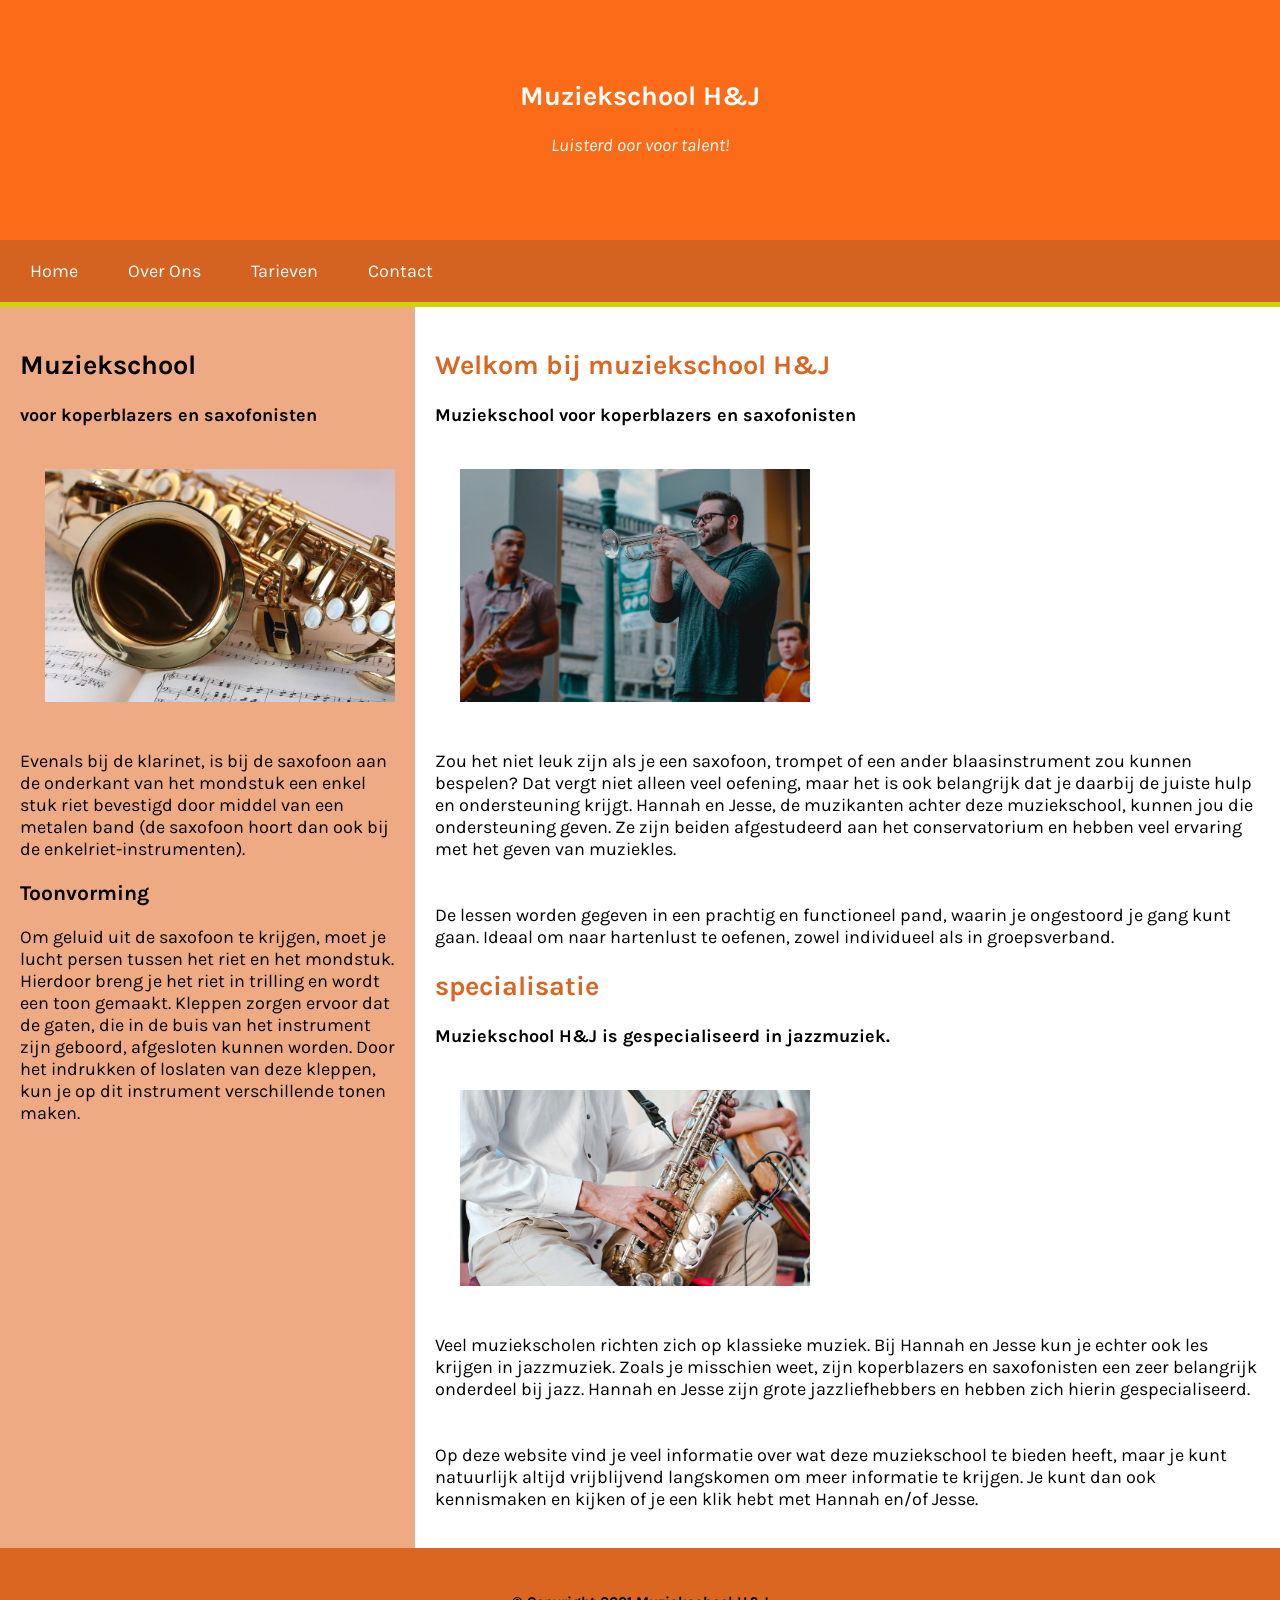
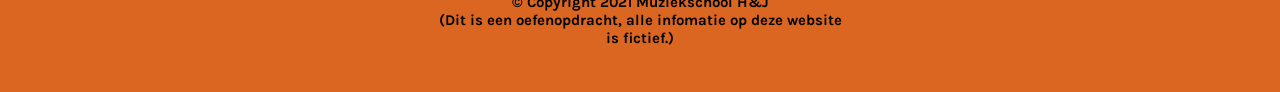
<file: index.html>
<!DOCTYPE html>
<html lang="nl">
    <head>
        <meta charset="utf-8">
        <meta name="viewport" content="width=device-width, initial-scale=1.0">
        <title>Muziekschool H&J</title>
        <link rel="stylesheet" type="text/css" href="test.css">
        <link rel="preconnect" href="https://fonts.googleapis.com">
        <link rel="preconnect" href="https://fonts.gstatic.com" crossorigin>
        <link href="https://fonts.googleapis.com/css2?family=Karla&family=Montserrat:wght@300;400;700&display=swap" rel="stylesheet">
    </head>
    <body>
        <header>
            <section><h1>Muziekschool H&J</h1></section>
            <p><em>Luisterd oor voor talent!</em></p>
        </header>
            <nav>
                <a href="index.html">Home</a>
                <a href="overons.html">Over Ons</a>
                <a href="tarieven.html">Tarieven</a>
                <a href="contact.html">Contact</a>
            </nav>
            <div class="content-container">
                <section id="inhoudeen">
                <h1>Muziekschool</h1>
                <p><strong>voor koperblazers en saxofonisten</strong></p> 
                <img src="foto/saxofoon.jpeg" alt="saxofoon" id="img1">
                <p>Evenals bij de klarinet, is bij de saxofoon aan de onderkant van het mondstuk een enkel stuk riet bevestigd door middel van een metalen band (de saxofoon hoort dan ook 
                    bij de enkelriet-instrumenten).</p>
                    <h3>Toonvorming</h3>
                    <p>Om geluid uit de saxofoon te krijgen, moet je lucht persen tussen het riet en het mondstuk. Hierdoor breng je het riet in trilling en wordt een 
                        toon gemaakt. Kleppen zorgen ervoor dat de gaten, die in de buis van het instrument zijn geboord, afgesloten kunnen worden. Door het indrukken of 
                        loslaten van deze kleppen, kun je op dit instrument verschillende tonen maken.</p>
                </section>
        
            <section id="inhoudtwee">
                <h1><strong>Welkom bij muziekschool H&J</strong></h1>
                <p><strong>Muziekschool voor koperblazers en saxofonisten</strong></p> 
                <img src="foto/trompet.jpeg" alt="trompet" id="img2">
                    <p>Zou het niet leuk zijn als je een saxofoon, trompet of een ander blaasinstrument zou kunnen bespelen? Dat vergt niet alleen veel oefening, maar het 
                        is ook belangrijk dat je daarbij de juiste hulp en ondersteuning krijgt. Hannah en Jesse, de muzikanten achter deze muziekschool, kunnen jou die 
                        ondersteuning geven. Ze zijn beiden afgestudeerd aan het conservatorium en hebben veel ervaring met het geven van muziekles.
                        <br><br><br>De lessen worden gegeven in een prachtig en functioneel pand, waarin je ongestoord je gang kunt gaan. Ideaal om naar hartenlust te oefenen, zowel
                        individueel als in groepsverband.</p>
                    <h1><strong>specialisatie</strong></h1>
                    <p><strong>Muziekschool H&J is gespecialiseerd in jazzmuziek.</strong></p> 
                    <img src="foto/saxofoon2.jpeg" alt="saxofoon2" id="img3">
                        <p>Veel muziekscholen richten zich op klassieke muziek. Bij Hannah en Jesse kun je echter ook les krijgen in jazzmuziek. Zoals je misschien weet, zijn 
                        koperblazers en saxofonisten een zeer belangrijk onderdeel bij jazz. Hannah en Jesse zijn grote jazzliefhebbers en hebben zich hierin gespecialiseerd.<br><br><br>Op deze website vind je veel informatie over wat deze muziekschool te bieden heeft, maar je kunt natuurlijk altijd vrijblijvend langskomen om meer informatie te krijgen. Je kunt dan ook kennismaken en kijken of je een klik hebt met Hannah en/of Jesse.</p>
            </section>
            </div>
            <footer>
                <h5>&copy; Copyright 2021 Muziekschool H&J <br>(Dit is een oefenopdracht, alle infomatie op deze website<br> is fictief.)</h5>
            </footer>
        </body>
    </html>
</file>
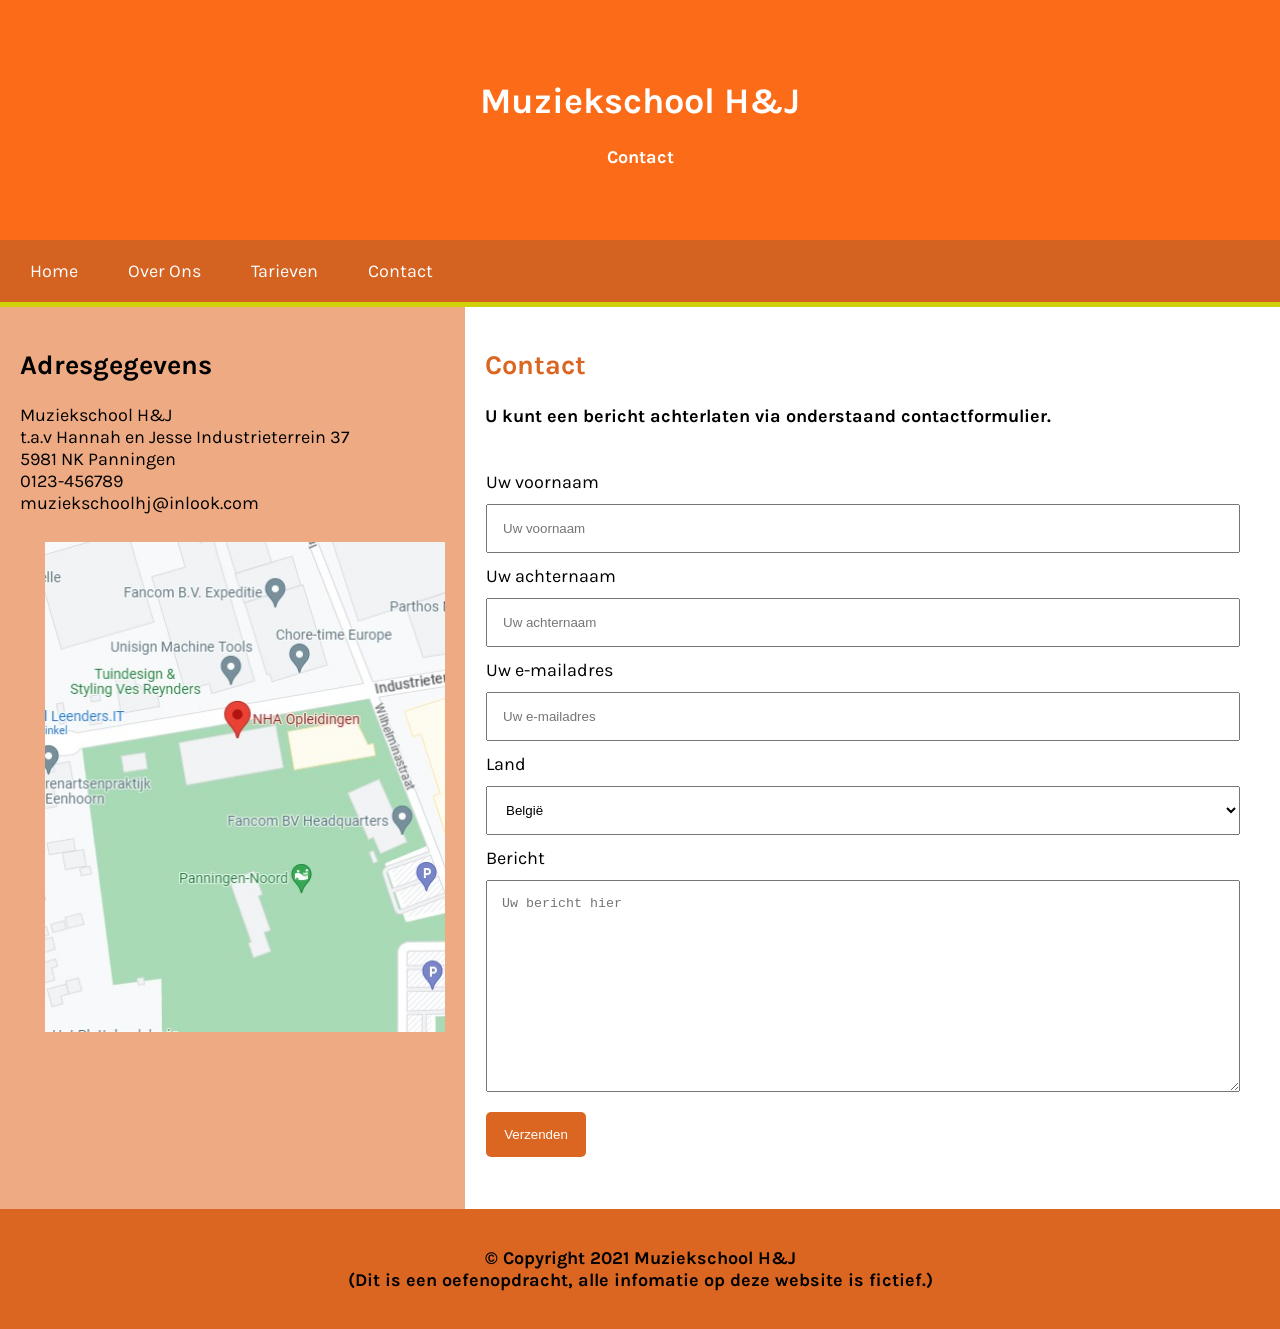
<file: contact.html>
<!DOCTYPE html>
<html lang="nl">
    <head>
        <meta charset="utf-8">
        <meta name="viewport" content="width=device-width, initial-scale=1.0">
        <title>Muziekschool H&J</title>
        <link rel="stylesheet" type="text/css" href="test.css">
        <link rel="preconnect" href="https://fonts.googleapis.com">
        <link rel="preconnect" href="https://fonts.gstatic.com" crossorigin>
        <link href="https://fonts.googleapis.com/css2?family=Karla&family=Montserrat:wght@300;400;700&display=swap" rel="stylesheet">
    </head>
    <body>
        <header>
            <h1>Muziekschool H&J</h1>
            <p><strong>Contact</strong></p>
        </header>
            <nav>
                <a href="index.html">Home</a>
                <a href="overons.html">Over Ons</a>
                <a href="tarieven.html">Tarieven</a>
                <a href="contact.html">Contact</a>
            </nav>
        <div class="content-container">
        <section id="inhoudeen">
            <h2>Adresgegevens</h2>
            <p>Muziekschool H&J
                <br>t.a.v Hannah en Jesse
                Industrieterrein 37
                <br>5981 NK Panningen
                <br>0123-456789
                <br>muziekschoolhj@inlook.com</p>
                <img class="brede-afbeelding" src="foto/map.jpeg" alt="map" id="imgvijf">
        </section>
    
        <section id="inhoudtwee">
            <h2>Contact</h2>
            <h4><strong>U kunt een bericht achterlaten via onderstaand contactformulier.</strong></h4>
            <form action="#" method="post">
                <label for="voornaam">Uw voornaam</label>
                <input type="text" id="voornaam" name="voornaam" required placeholder="Uw voornaam">
            
                <label for="achternaam">Uw achternaam</label>
                <input type="text" id="achternaam" name="achternaam" required placeholder="Uw achternaam">
            
                <label for="email">Uw e-mailadres</label>
                <input type="email" id="email" name="email" required placeholder="Uw e-mailadres">
            
                <label for="land">Land</label>
                <select id="land" name="land">
                  <option value="belgie">België</option>
                  <option value="nederland">Nederland</option>
                  <option value="frankrijk">Frankrijk</option>
                  <option value="duitsland">Duitsland</option>
                </select>
            
                <label for="bericht">Bericht</label>
                <textarea id="bericht" name="bericht" rows="4" cols="50" placeholder="Uw bericht hier"></textarea>
            
                <input type="submit" value="Verzenden">
              </form>
         </section>
        </div>
        <footer>
            <p><strong>&copy; Copyright 2021 Muziekschool H&J <br>(Dit is een oefenopdracht, alle infomatie op deze website is fictief.)</strong></p>
        </footer>
    </body>
</html>
</file>
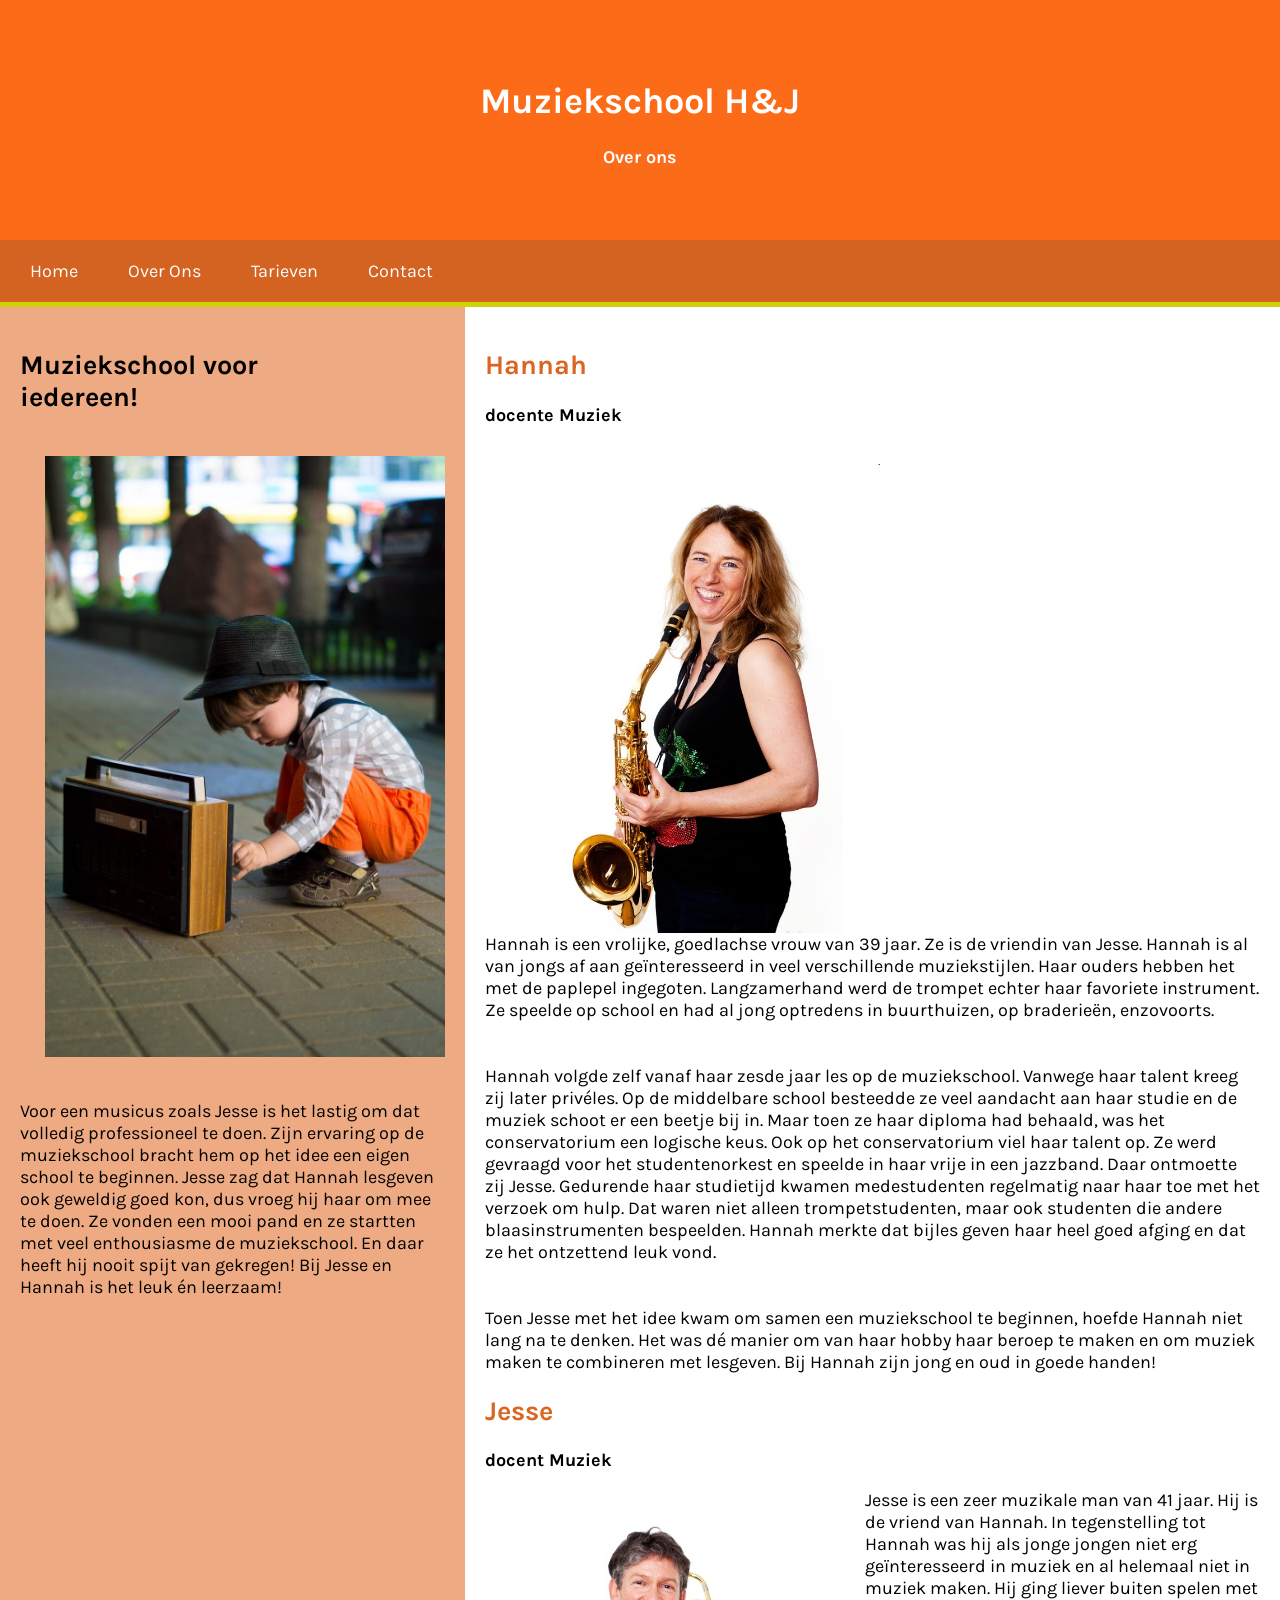
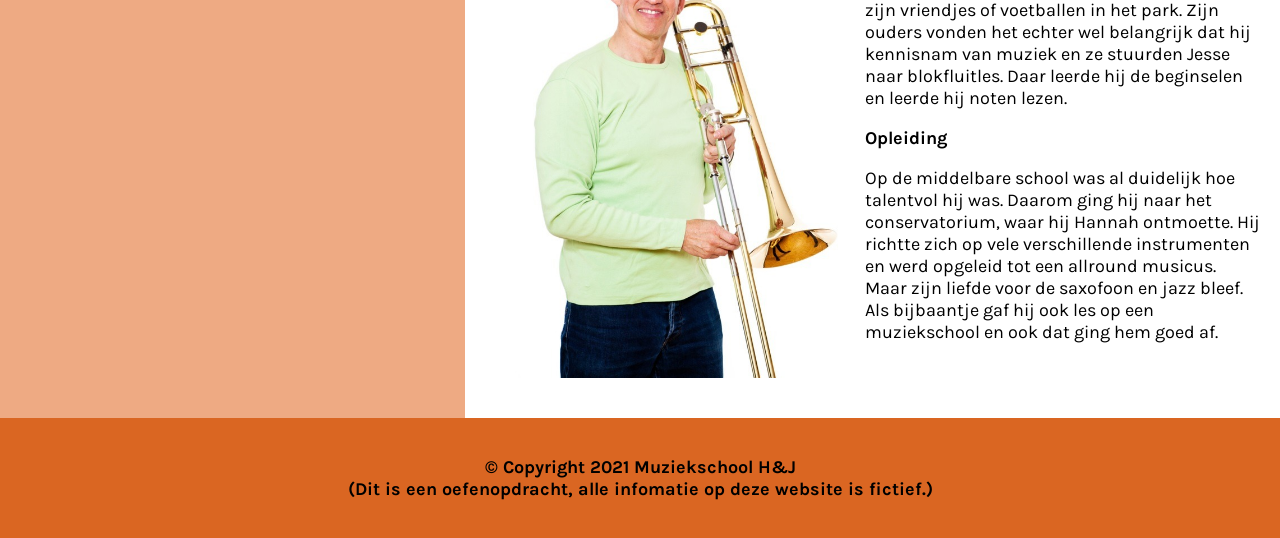
<file: overons.html>
<!DOCTYPE html>
<html lang="nl">
    <head>
        <meta charset="utf-8">
        <meta name="viewport" content="width=device-width, initial-scale=1.0">
        <title>Muziekschool H&J</title>
        <link rel="stylesheet" type="text/css" href="test.css">
        <link rel="preconnect" href="https://fonts.googleapis.com">
        <link rel="preconnect" href="https://fonts.gstatic.com" crossorigin>
        <link href="https://fonts.googleapis.com/css2?family=Karla&family=Montserrat:wght@300;400;700&display=swap" rel="stylesheet">
    </head>
    <body>
        <header>
            <h1>Muziekschool H&J</h1>
            <p><strong>Over ons</strong></p>
        </header>
            <nav>
                <a href="index.html">Home</a>
                <a href="overons.html">Over Ons</a>
                <a href="tarieven.html">Tarieven</a>
                <a href="contact.html">Contact</a>
            </nav>
        <div class="content-container">
        <section id="inhoudeen">
            <h2>Muziekschool voor <br>iedereen!</h2>
            <img src="foto/kind.jpeg" alt="kind" id="imgtwee">
            <p>Voor een musicus zoals Jesse is het lastig om dat volledig professioneel te doen. Zijn ervaring op de muziekschool bracht hem op het idee een eigen school te beginnen. 
                Jesse zag dat Hannah lesgeven ook geweldig goed kon, dus vroeg hij haar om mee te doen. Ze vonden een mooi pand en ze startten met veel enthousiasme de muziekschool. 
                En daar heeft hij nooit spijt van gekregen! Bij Jesse en Hannah is het leuk én leerzaam!</p>
        </section>
    
        <section id="inhoudtwee">
            <h2>Hannah</h2>
            <p><strong>docente Muziek</strong></p>
            <img src="foto/hannah.jpeg" alt="Hannah" id="imgdrie">
                <p>Hannah is een vrolijke, goedlachse vrouw van 39 jaar. Ze is de vriendin van Jesse. Hannah is al van jongs af aan geïnteresseerd in veel verschillende muziekstijlen. 
                    Haar ouders hebben het met de paplepel ingegoten. Langzamerhand werd de trompet echter haar favoriete instrument. Ze speelde op school en had al jong optredens in 
                    buurthuizen, op braderieën, enzovoorts.<br><br><br>
                Hannah volgde zelf vanaf haar zesde jaar les op de muziekschool. Vanwege haar talent kreeg zij later privéles. Op de middelbare school besteedde ze veel 
                aandacht aan haar studie en de muziek schoot er een beetje bij in. Maar toen ze haar diploma had behaald, was het conservatorium een logische keus. Ook op het 
                conservatorium viel haar talent op. Ze werd gevraagd voor het studentenorkest en speelde in haar vrije in een jazzband. Daar ontmoette zij Jesse. Gedurende haar 
                studietijd kwamen medestudenten regelmatig naar haar toe met het verzoek om hulp. Dat waren niet alleen trompetstudenten, maar ook studenten die andere blaasinstrumenten 
                bespeelden. Hannah merkte dat bijles geven haar heel goed afging en dat ze het ontzettend leuk vond.<br><br><br>
                Toen Jesse met het idee kwam om samen een muziekschool te beginnen, hoefde Hannah niet lang na te denken. Het was dé manier om van haar hobby haar beroep te 
                maken en om muziek maken te combineren met lesgeven. Bij Hannah zijn jong en oud in goede handen!</p>
                <h2>Jesse</h2>
                <p><strong>docent Muziek</strong></p>
                <img src="foto/jesse.jpeg" alt="Jesse" id="imgvier">
                <p>Jesse is een zeer muzikale man van 41 jaar. Hij is de vriend van Hannah. In tegenstelling tot Hannah was hij als jonge jongen niet erg geïnteresseerd in muziek en al 
                    helemaal niet in muziek maken. Hij ging liever buiten spelen met zijn vriendjes of voetballen in het park. Zijn ouders vonden het echter wel belangrijk dat hij 
                    kennisnam van muziek en ze stuurden Jesse naar blokfluitles. Daar leerde hij de beginselen en leerde hij noten lezen.</p>
                    <p><strong>Opleiding</strong></p>
                    <p>Op de middelbare school was al duidelijk hoe talentvol hij was. Daarom ging hij naar het conservatorium, waar hij Hannah ontmoette. Hij richtte zich op vele 
                        verschillende instrumenten en werd opgeleid tot een allround musicus. Maar zijn liefde voor de saxofoon en jazz bleef. Als bijbaantje gaf hij ook les op een 
                        muziekschool en ook dat ging hem goed af.</p>
         </section>
        </div>
        <footer>
            <p><strong>&copy; Copyright 2021 Muziekschool H&J <br>(Dit is een oefenopdracht, alle infomatie op deze website is fictief.)</strong></p>
        </footer>
    </body>
</html>
</file>
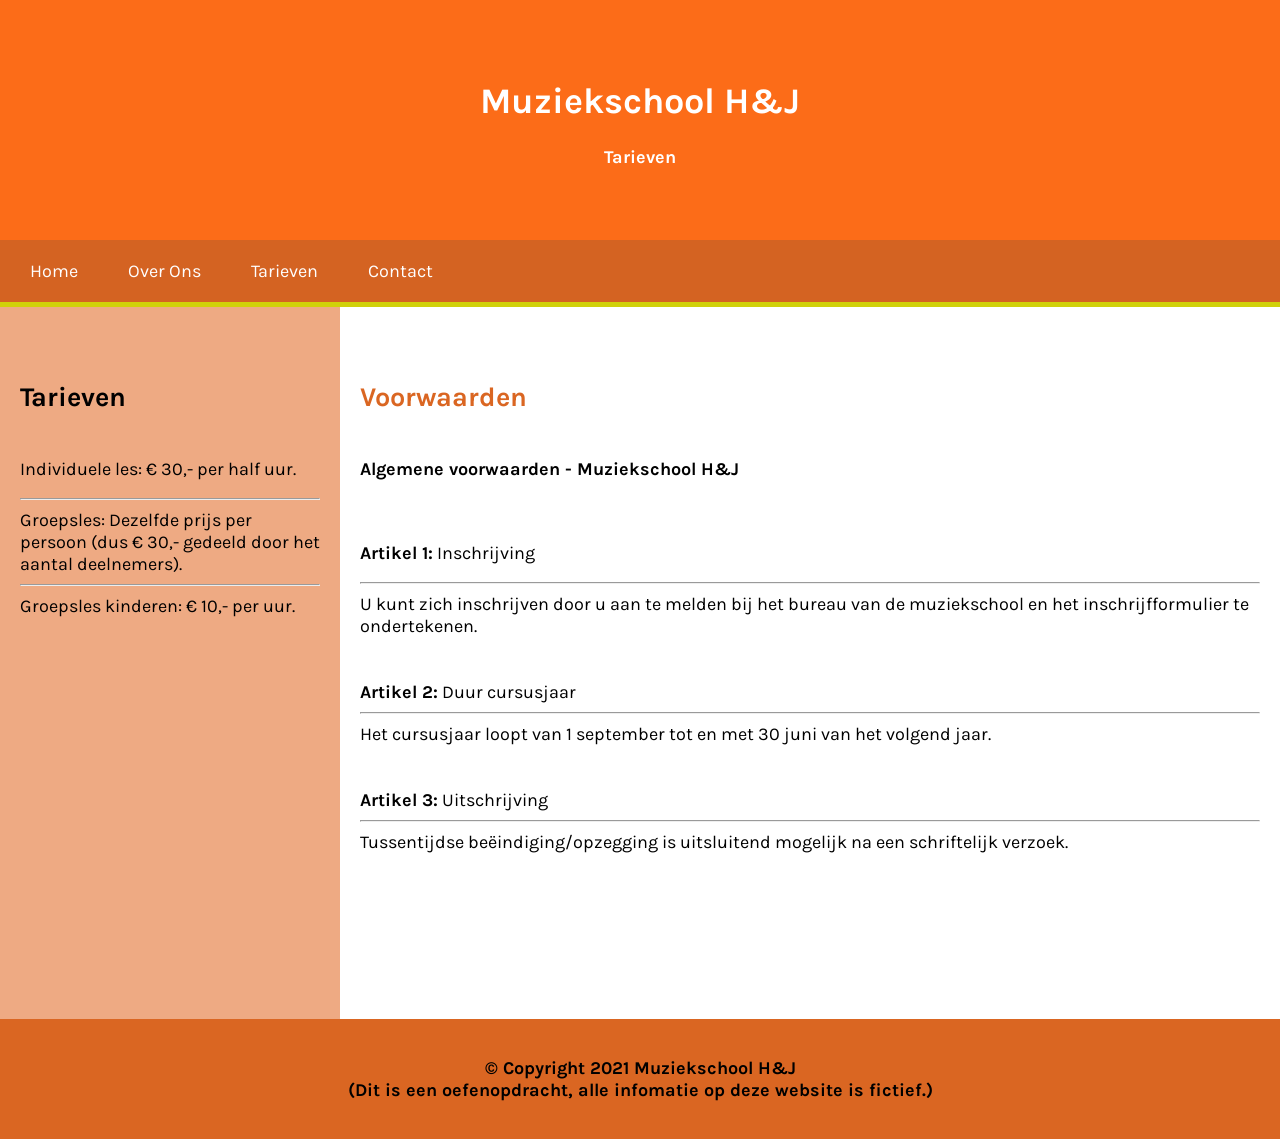
<file: tarieven.html>
<!DOCTYPE html>
<html lang="nl">
    <head>
        <meta charset="utf-8">
        <meta name="viewport" content="width=device-width, initial-scale=1.0">
        <title>Muziekschool H&J</title>
        <link rel="stylesheet" type="text/css" href="test.css">
        <link rel="preconnect" href="https://fonts.googleapis.com">
        <link rel="preconnect" href="https://fonts.gstatic.com" crossorigin>
        <link href="https://fonts.googleapis.com/css2?family=Karla&family=Montserrat:wght@300;400;700&display=swap" rel="stylesheet">
    </head>
    <body>
        <header>
            <h1>Muziekschool H&J</h1>
            <p><strong>Tarieven</strong></p>
        </header>
            <nav>   
                <a href="index.html">Home</a>
                <a href="overons.html">Over Ons</a>
                <a href="tarieven.html">Tarieven</a>
                <a href="contact.html">Contact</a>
            </nav>
        <div class="content-container">
        <section id="inhoudeen1">
            <h2><br>Tarieven</h2>
            <p><br>Individuele les: € 30,- per half uur.<hr>
            Groepsles: Dezelfde prijs per persoon (dus € 30,- gedeeld door het aantal deelnemers).<hr>
            Groepsles kinderen: € 10,- per uur.
        </section>
    
        <section id="inhoudtwee2">
            <h2><br>Voorwaarden</h2>
            <p><strong><br>Algemene voorwaarden - Muziekschool H&J</strong></p>
                <p><br><br><strong>Artikel 1:</strong> Inschrijving<hr>
                U kunt zich inschrijven door u aan te melden bij het bureau van de muziekschool en het inschrijfformulier te ondertekenen.
                <br><br><strong><br>Artikel 2:</strong> Duur cursusjaar<hr>
                Het cursusjaar loopt van 1 september tot en met 30 juni van het volgend jaar.
                <br><br><strong><br>Artikel 3:</strong> Uitschrijving<hr>
                Tussentijdse beëindiging/opzegging is uitsluitend mogelijk na een schriftelijk verzoek.
         </section>
        </div>
        <footer>
            <p><strong>&copy; Copyright 2021 Muziekschool H&J <br>(Dit is een oefenopdracht, alle infomatie op deze website is fictief.)</strong></p>
        </footer>
    </body>
</html>
</file>
<file: test.css>
body {
  
  margin: 0;
  padding: 0;
  background-color: rgb(209, 209, 9);
  font-size: 18px;
  font-family: 'Karla', 'Montserrat', sans-serif;
}

header {
  background-color: rgb(252, 108, 24);
  color: #fff;
  padding: 20px;
  text-align: center;
  flex-direction: column;
  align-items: center;
  height: 200px;
}

header h1 {
  margin-top: 60px;
}

header p {
  margin-bottom: 60px;
}

nav {
  background-color:  rgb(212, 99, 34);
  display: flex;
  justify-content: flex-start;
  padding: 10px;
  width: 100%;
  box-sizing: border-box;
}

nav a {
  color: #fff;
  padding: 10px 20px;
  text-decoration: none;
  margin-right: 10px;
}

.content {
  display: flex;
}

#inhoudeen {
  flex: 25%;
  background-color: rgb(238, 170, 131);
  padding: 20px;
  margin-top: 5px;

}

#inhoudtwee {
  flex: 75%;
  background-color: white;
  padding: 20px;
  margin-top: 5px;
}

#inhoudtwee h1 {
  color:  rgb(218, 102, 34);
}
#inhoudtwee2 h2 {
  color:  rgb(218, 102, 34);
}
#inhoudtwee h2 {
  color:  rgb(218, 102, 34);
}

.content-container {
  display: flex;
}

#img1 {
  width: 350px;
  padding-left: 25px;
  padding-top: 25px;
  padding-bottom: 25px;
}
#img2 {
  width: 350px;
  padding-left: 25px;
  padding-top: 25px;
  padding-bottom: 25px;
}
#img3 {
  width: 350px;
  padding-left: 25px;
  padding-top: 25px;
  padding-bottom: 25px;
}
#imgtwee {
  width: 400px;
  padding-left: 25px;
  padding-top: 20px;
  padding-bottom: 20px;
}
#imgdrie {
  width: 350px;
  float: right;
  padding-right: 380px;
  padding-top: 20px;
}
#imgvier {
  width: 350px;
  float: left; 
  padding-top: 20px;
  padding-left: 30px;
  padding-bottom: 20px;
}
#imgvijf {
  width: 400px;
  padding-left: 25px;
  padding-top: 10px;
}

form {
  display: flex;
  flex-direction: column;
  max-width: 100%;
  margin: auto;
  padding: 20px;
  padding-left: 1px;

}

label {
  margin-bottom: 8px;
}

#bericht {
  height: 180px;
  margin-top: 3px;
}
#voornaam,
#achternaam,
#email,
#land {
  margin-top: 3px;
  }

input, select, textarea {
  margin-bottom: 12px;
  padding: 15px;
  margin-top: 8px;
}

input[type="submit"] {
  width: 100px;
  border-radius: 5px;
  text-align: center;
  margin-left: 0;
  background-color:  rgb(218, 102, 34);
  color: white;
  outline: none;
  border: none;
}

.brede-afbeelding {
  width: 85%;
}

#inhoudeen1{
  flex: 25%;
  background-color: rgb(238, 170, 131);
  color:black;
  padding: 20px;
  margin-top: 5px;
  padding-bottom: 13%;
}

#inhoudtwee2{
  flex: 75%;
  background-color: white;
  color:black;
  padding: 20px;
  margin-top: 5px;
  padding-bottom: 13%;
}

footer{
  background-color: rgb(218, 102, 34);
  color: black;
  padding: 20px;
  text-align: center;
}
@media only screen and (max-width: 767px) {
  p{
    font-size: 15px;
  }
  h1{
    font-size: 19px;
  }
  h3{
    font-size: 18px;
  }
  body{
    font-family: 'Karla', 'Montserrat', sans-serif;
  }
  header {
      height: 150px;
  }
  header h1 {
    padding-top: 10px;
  }
  header p {
    padding-bottom: 10px;
  }
  nav{
    flex-direction: column;
    align-items: center;
    justify-content: flex-start;
  }
  .content{
    flex-direction: column;
  }
  #inhoudeen,
  #inhoudtwee {
    flex: 100%;
    padding: 20px;
    margin-top: 0;

  }
  #inhoudtwee2{
    flex: 100%;
    padding: 20px;
    margin-top: 0;

  }
  #inhoudeen{
    margin-top: 5px;
  }
  .content-container {
    flex-direction: column;
  }
  .content-section {
    padding: 20px;
  }
  .content-section img {
    max-width: 100%;
  }
  #img1,
  #imgtwee,
  #imgdrie,
  #imgvier
   {
    width: 300px;
    padding: 25px;
  }
  #img2, #img3, #imgdrie, #imgvier{
    width: 150px;
    padding: 25px;
  }
  #imgdrie {
    float: right;
    padding-right: 0;
  }
  #imgvier {
    float: left;
    padding-left: 0;
  }
  #imgvijf {
    width: 340px;
    padding-left: 5px;
    padding-right: 10px;
  }
  label {
    margin-bottom: 5px;
  }
  form {
    display: flex;
    flex-direction: column;
    max-width: 100%;
    margin: auto;
    padding: 5px;
    padding-left: 1px;
  }
  #voornaam,
  #achternaam,
  #email,
  #land,
  #bericht {
    margin-top: 2px;
  }
  footer{
    height: 100px;
  }
}
</file>
